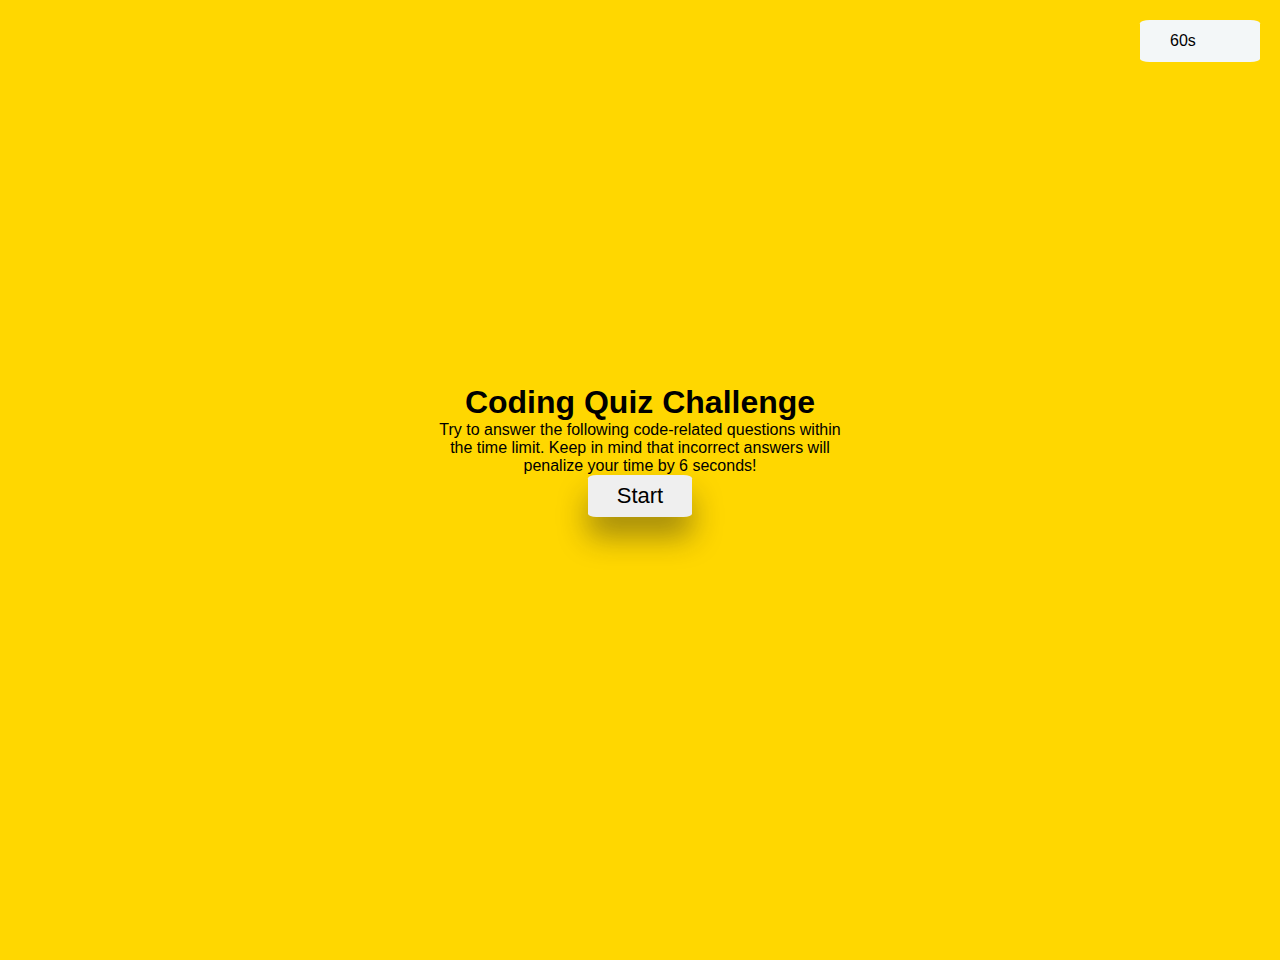
<file: index.html>
<!DOCTYPE html>
<html lang="en">
<head>
    <meta charset="UTF-8">
    <meta name="viewport" content="width=device-width, initial-scale=1.0" />
    <link rel="stylesheet" href="./assets/style.css" >
    <title>JavaScript Code Quiz</title>
</head>
<body>

    <section class="start-screen">
            <h1>Coding Quiz Challenge</h1>
            <p> Try to answer the following code-related questions within</p>
            <p> the time limit. Keep in mind that incorrect answers will</p>
            <p> penalize your time by 6 seconds!</p>
        <button id="start-button">Start</button>
    </section>
    
    <article id="timer">
        <span id="time-remaining"></span>
    </article>

    <section id="display-container">
        <div id="container">
            <ol>
                
            </ol>
        <!--Q & A's here-->
        </div>
    </section>

    <script src="./assets/js/script.js"></script>
</body>
</html>
</file>
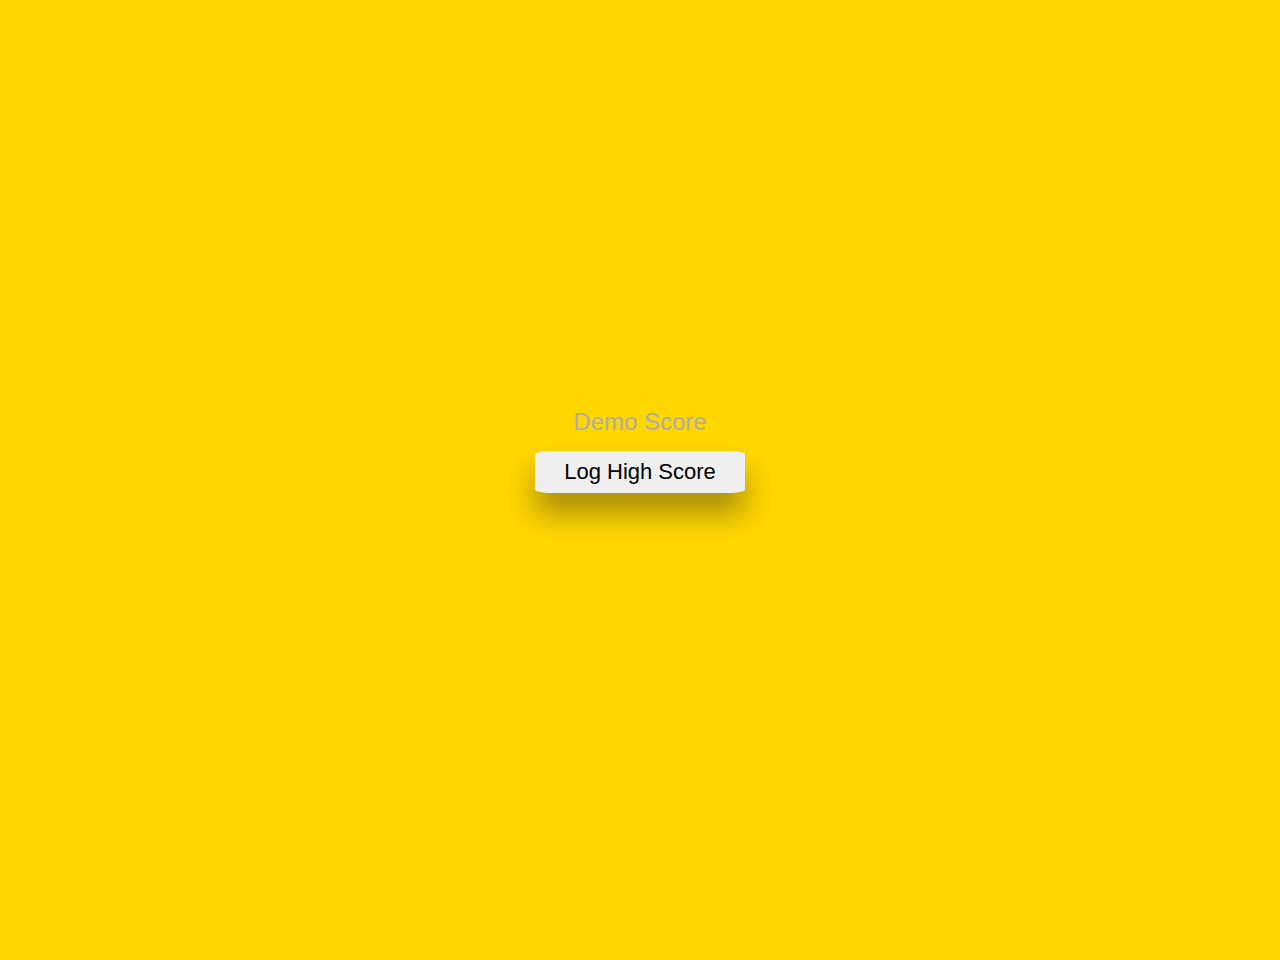
<file: high-score.html>
<!DOCTYPE html>
<html lang="en">
<head>
    <meta charset="UTF-8">
    <meta name="viewport" content="width=device-width, initial-scale=1.0" />
    <link rel="stylesheet" href="./assets/style.css" >
    <title>JavaScript Code Quiz</title>
</head>

<body>
    <section class="score-container hide">
        <article id="player-score">Demo Score</article>
        <button id="log-score">Log High Score</button>
    </section>

    <script src="./assets/js/player-score.js"></script>
</body>
</file>
<file: assets/style.css>
* {
    padding: 0;
    margin: 0;
    box-sizing: border-box;
    font-family: Verdana, Geneva, Tahoma, sans-serif;
}

body {
    height: 960px;
    background-color: gold;
}

.start-screen, .score-container {
    position: absolute;
    top: 0;
    width: 100%;
    height: 100%;
    display: flex;
    justify-content: center;
    align-items: center;
    flex-direction: column;
}

button {
    border: none;
    outline: none;
    cursor: pointer;
}

#start-button, #log-score {
    font-size: 22px;
    padding: 8px 29px;
    box-shadow: 0px 20px 30px 0px rgba(30, 30, 30, 0.4);
    border-radius: 8%;
}

#log-score {
    margin-top: 15px;
}

#display-container {
    padding: 50px 30px;
    max-width: 600px;
    border-radius: 8%;
}

.header {
    margin-bottom: 30px;
    padding-bottom: 10px;
    border-bottom: 2px solid #cdcdd2;
    display: flex;
    justify-content: space-between;
    align-items: center;
}

#timer {
    background-color: #f3f7f8;
    width: 120px;
    padding: 12px 30px;
    display: flex;
    align-items: center;
    justify-content: space-between;
    border-radius: 8%;
    position: absolute;
    top: 0;
    right: 0;
    margin: 20px;
    border-radius: 8%;
}

.question {
    margin-bottom: 20px;
    font-weight: 600;
}

.options {
    font-size: 15px;
    width: 100%;
    padding: 16px;
    margin: 5px 0;
    background: transparent;
    text-align: left;
    outline: none;
    border: 1px solid #c8c7d1;
    border-radius: 8%;
}

.incorrect {
    background-color: #fcf7f7;
    color: rgb(241, 10, 10);
    border-color: rgb(223, 10, 10);
}

.correct {
    background-color: rgb(235, 233, 233);
    color: rgb(4, 244, 4);
    border-color: rgb(3, 228, 3);
}

#player-score {
    font-size: 24px;
    color: #afabab;
}
</file>
